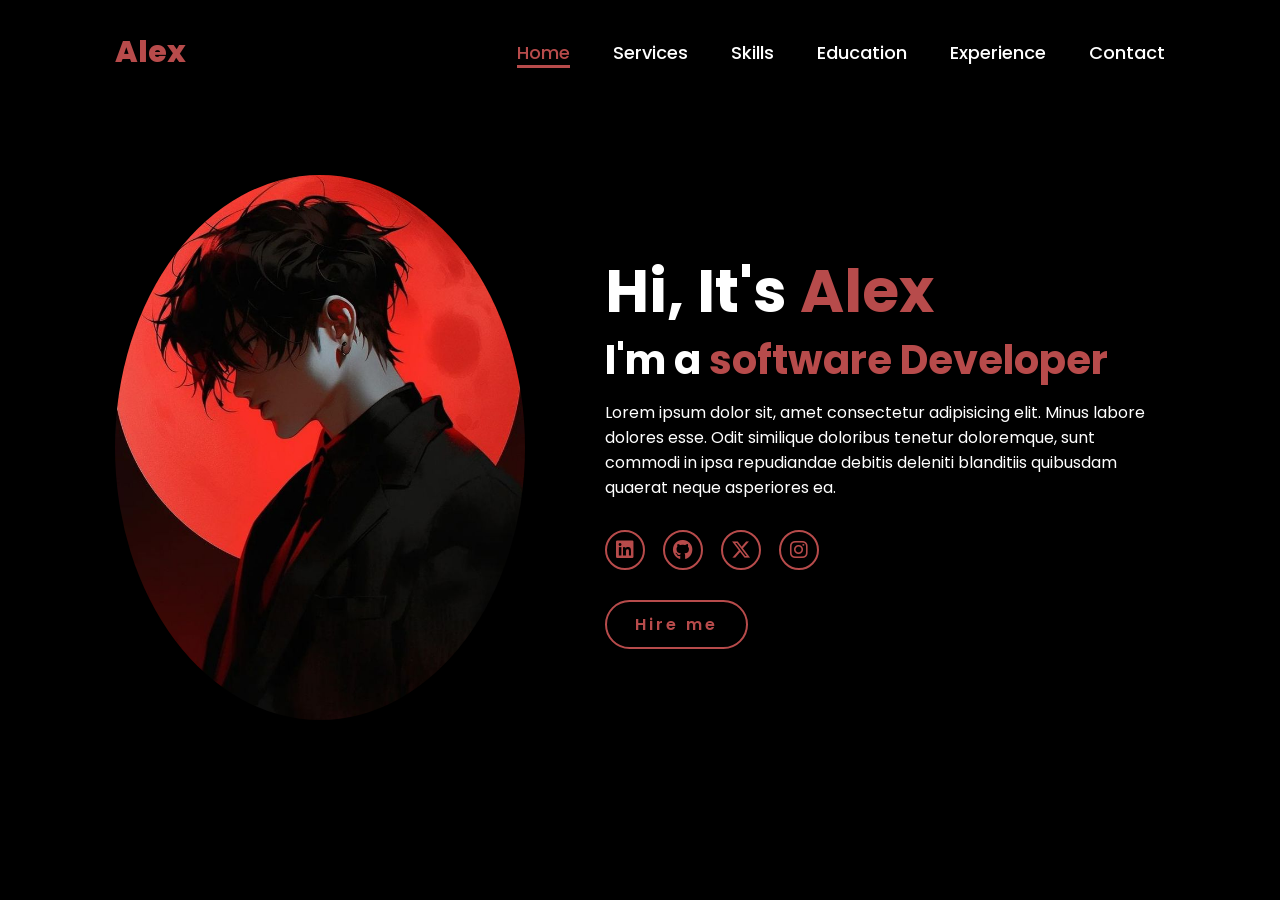
<file: index.html>
<!DOCTYPE html>
<html lang="en">
    
<head>
    <meta charset="UTF-8">
    <meta name="viewport" content="width=device-width, initial-scale=1.0">
    <link rel="stylesheet" href="https://cdnjs.cloudflare.com/ajax/libs/font-awesome/6.5.2/css/all.min.css">
    <link rel="stylesheet" href="style.css">
    <title>Portfolio Website</title>
</head>
<body>
    <header>
        <a href="#" class="logo">Alex</a>

        <nav>
            <a href="#" class="active"> Home</a>
            <a href="#" >Services</a>
            <a href="#" >Skills</a>
            <a href="#" >Education</a>
            <a href="#" >Experience</a>
            <a href="#" >Contact</a>
        </nav>
    </header>
    <section class="home">
        <div class="home-img">
            <img src="main.jpg" alt="">
        </div>
        <div class="home-content">
            <h1>Hi, It's <span>Alex</span></h1>
            <h3 class="typing-text">I'm a <span></span></h3>
            <p>Lorem ipsum dolor sit, amet consectetur adipisicing elit. Minus labore dolores esse. Odit similique doloribus tenetur doloremque, sunt commodi in ipsa repudiandae debitis deleniti blanditiis quibusdam quaerat neque asperiores ea.</p>
            <div class="social-icons">
                <a href="#"><i class="fa-brands fa-linkedin"></i></a>
                <a href="#"><i class="fa-brands fa-github"></i></a>
                <a href="#"><i class="fa-brands fa-x-twitter"></i></a>
                <a href="#"><i class="fa-brands fa-instagram"></i></a>
            </div>
            <a href="#" class="btn">Hire me</a>
        </div>
    </section>
</body>
</html>
</file>
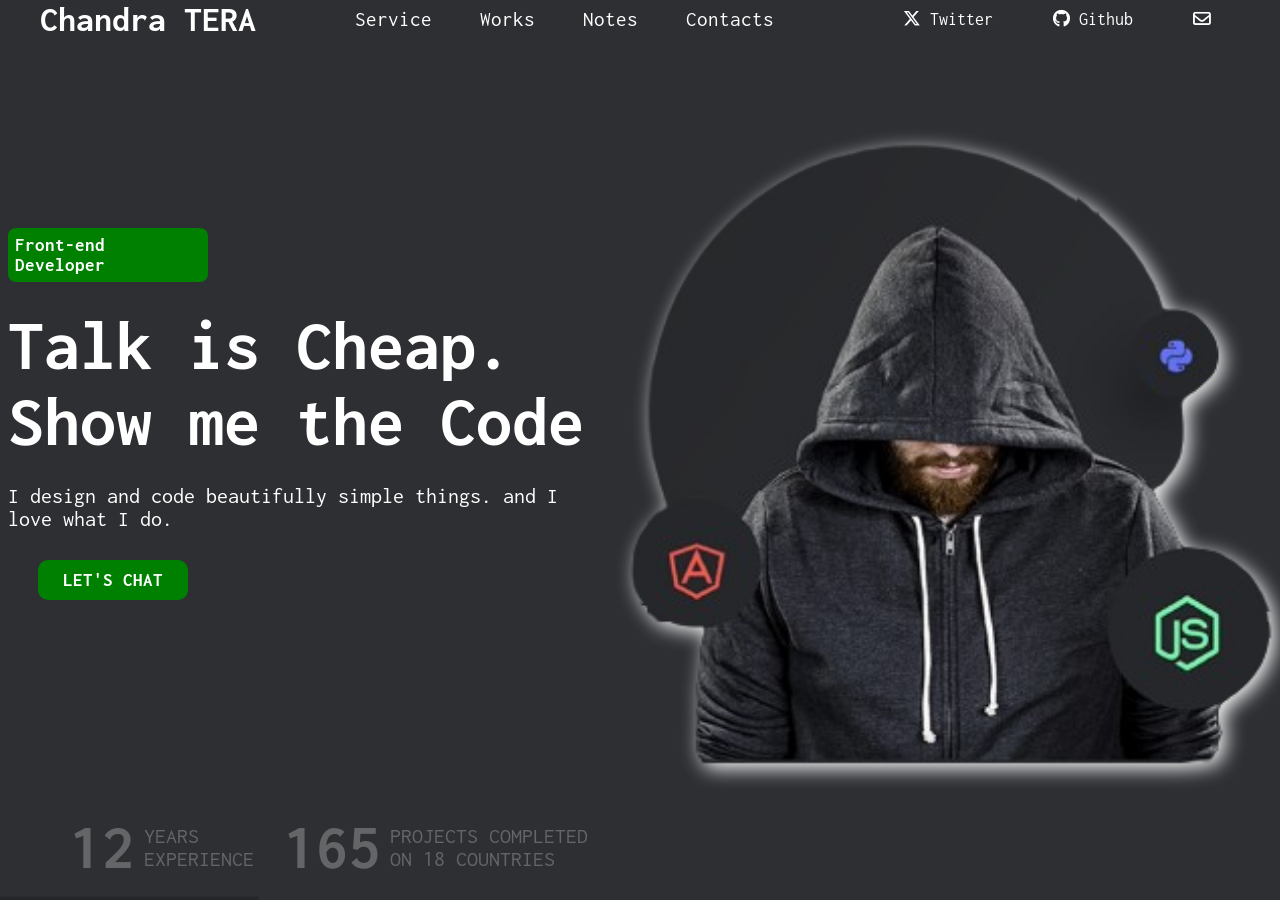
<file: Portfolio-1/index.html>
<!DOCTYPE html>
<html lang="en">
<head>
    <meta charset="UTF-8">
    <meta name="viewport" content="width=device-width, initial-scale=1.0">
    <link rel="stylesheet" href="style.css">
    <link rel="stylesheet" href="https://unpkg.com/aos@next/dist/aos.css" />
    <link rel="stylesheet" href="https://cdnjs.cloudflare.com/ajax/libs/font-awesome/6.5.1/css/all.min.css">
    <title>Portfolio Website</title>
</head>
<body>
    <nav>
        <div class="container">
            <div class="logo"><h1><strong>Chandra</strong> TERA</h1></div>
            <div class="links">
                <a href="">Service</a>
                <a href="">Works</a>
                <a href="">Notes</a>
                <a href="">Contacts</a>
            </div>
            <div class="social-links">
                <div class="twitter">
                    <i class="fa-brands fa-x-twitter"></i>
                    <label for="">Twitter</label>
                </div>
                <div class="github">
                    <i class="fa-brands fa-github"></i>
                    <label for="">Github</label>
                </div>
                <div class="mail"><i class="fa-regular fa-envelope"></i></div>
            </div>
        </div>
    </nav>
    <section>
        <div class="content">
            <div class="heading">
                <h3 data-aos="fade-right" data-aos-duration="1100" data-aos-delay="200">Front-end Developer</h3>
                <h1 data-aos="fade-right" data-aos-duration="1100" data-aos-delay="400">Talk is Cheap. <span>Show me the Code</span></h1>
                <p data-aos="fade-right" data-aos-duration="1100" data-aos-delay="600">I design and code beautifully simple things. and I love what I do.</p>
                <button data-aos="fade-right" data-aos-duration="1100" data-aos-delay="800">LET'S CHAT</button>
            </div>
            <div class="image" data-aos="fade-left" data-aos-duration="1500"><img src="profile.png" alt=""></div>
        </div>
    </section>
    <div class="quality">
        <div class="experience">
            <h1>12</h1>
            <label for="">YEARS EXPERIENCE</label>
        </div>
        <div class="experience gap">
            <h1>165</h1>
            <label for="">PROJECTS COMPLETED ON 18 COUNTRIES</label>
        </div>
    </div>
    <script src="https://unpkg.com/aos@next/dist/aos.js"></script>
    <script>
      AOS.init();
    </script>
</body>
</html>
</file>
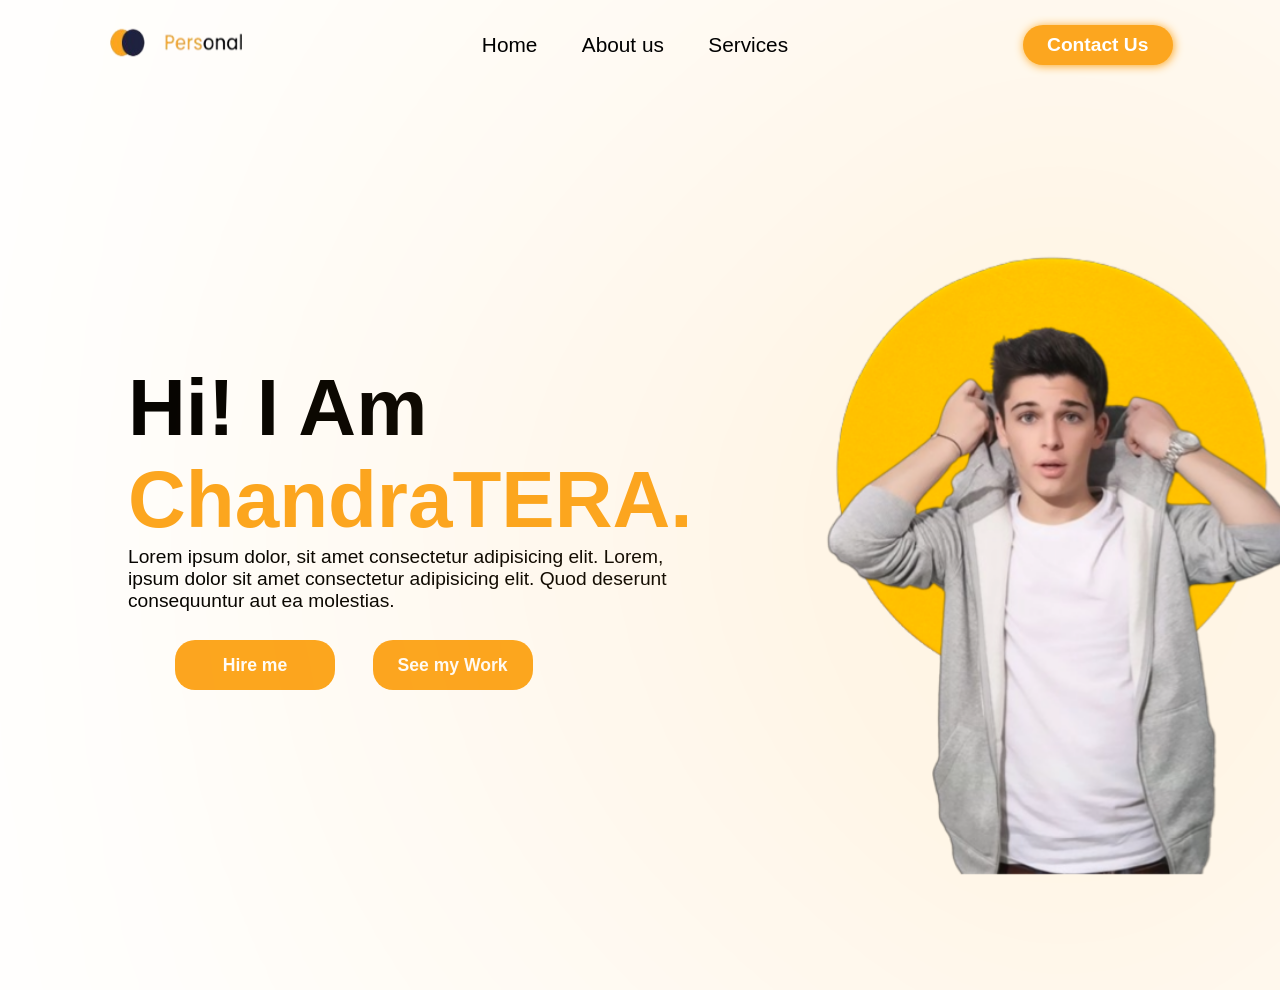
<file: portfolio-2/index.html>
<!DOCTYPE html>
<html lang="en">
<head>
    <meta charset="UTF-8">
    <meta name="viewport" content="width=device-width, initial-scale=1.0">
    <title>Portfolio Website</title>
    <link rel="stylesheet" href="https://unpkg.com/aos@next/dist/aos.css" />
    <link rel="stylesheet" href="style.css">
</head>
<body>
    <nav>
        <div class="nav-container">
            <div class="logo">
                <img src="logo.png" alt="">
            </div>
            <div class="links">
                <a href="">Home</a>
                <a href="">About us</a>
                <a href="">Services</a>
            </div>
            <button>Contact Us</button>
            <svg xmlns="http://www.w3.org/2000/svg" class="hamburg" height="32" width="34" viewBox="0 0 448 512"><!--!Font Awesome Free 6.5.1 by @fontawesome - https://fontawesome.com License - https://fontawesome.com/license/free Copyright 2024 Fonticons, Inc.--><path d="M0 96C0 78.3 14.3 64 32 64H416c17.7 0 32 14.3 32 32s-14.3 32-32 32H32C14.3 128 0 113.7 0 96zM0 256c0-17.7 14.3-32 32-32H416c17.7 0 32 14.3 32 32s-14.3 32-32 32H32c-17.7 0-32-14.3-32-32zM448 416c0 17.7-14.3 32-32 32H32c-17.7 0-32-14.3-32-32s14.3-32 32-32H416c17.7 0 32 14.3 32 32z"/></svg>
        </div>
        <div class="dropmenu">
            <a href="">Home</a>
            <a href="">About us</a>
            <a href="">Services</a>    
            <button>Contact Us</button>
            <svg xmlns="http://www.w3.org/2000/svg" class="cancel" height="36" width="32" viewBox="0 0 384 512"><!--!Font Awesome Free 6.5.1 by @fontawesome - https://fontawesome.com License - https://fontawesome.com/license/free Copyright 2024 Fonticons, Inc.--><path d="M342.6 150.6c12.5-12.5 12.5-32.8 0-45.3s-32.8-12.5-45.3 0L192 210.7 86.6 105.4c-12.5-12.5-32.8-12.5-45.3 0s-12.5 32.8 0 45.3L146.7 256 41.4 361.4c-12.5 12.5-12.5 32.8 0 45.3s32.8 12.5 45.3 0L192 301.3 297.4 406.6c12.5 12.5 32.8 12.5 45.3 0s12.5-32.8 0-45.3L237.3 256 342.6 150.6z"/></svg>
        </div>
    </nav>
    <section>
        <div class="content">
            <div class="main-content">
                <h1 data-aos="fade-right" data-aos-duration="1500">Hi! I Am</h1>
                <span data-aos="fade-left" data-aos-duration="1500" data-aos-delay="200">ChandraTERA.</span>
                <p data-aos="flip-up" data-aos-duration="1500" data-aos-delay="400">Lorem ipsum dolor, sit amet consectetur adipisicing elit. Lorem, ipsum dolor sit amet consectetur adipisicing elit. Quod deserunt consequuntur aut ea molestias.</p>
                <div class="buttons">
                    <button data-aos="zoom-in" data-aos-duration="1500" data-aos-delay="600">Hire me</button>
                    <button data-aos="zoom-in" data-aos-duration="1500" data-aos-delay="600">See my Work</button>
                </div>
            </div>
            <div class="image">
                <img src="main.png" data-aos="zoom-out" data-aos-duration="2000">
            </div>
        </div>
    </section>
    <script src="https://unpkg.com/aos@next/dist/aos.js"></script>
    <script>
      AOS.init({offset:1});
    </script>
    <script>
        const hamburg = document.querySelector('.hamburg')
        const cancel = document.querySelector('.cancel')
        const navbar = document.querySelector('.dropmenu');
        
        hamburg.addEventListener('click', ()=>{
            navbar.style.transform = "translateY(0px)"
            hamburg.style.display = 'none'
        })
        cancel.addEventListener('click', ()=>{
            navbar.style.transform = "translateY(-300px)"
            hamburg.style.display = 'block'
        })
    </script>
</body>
</html>
</file>
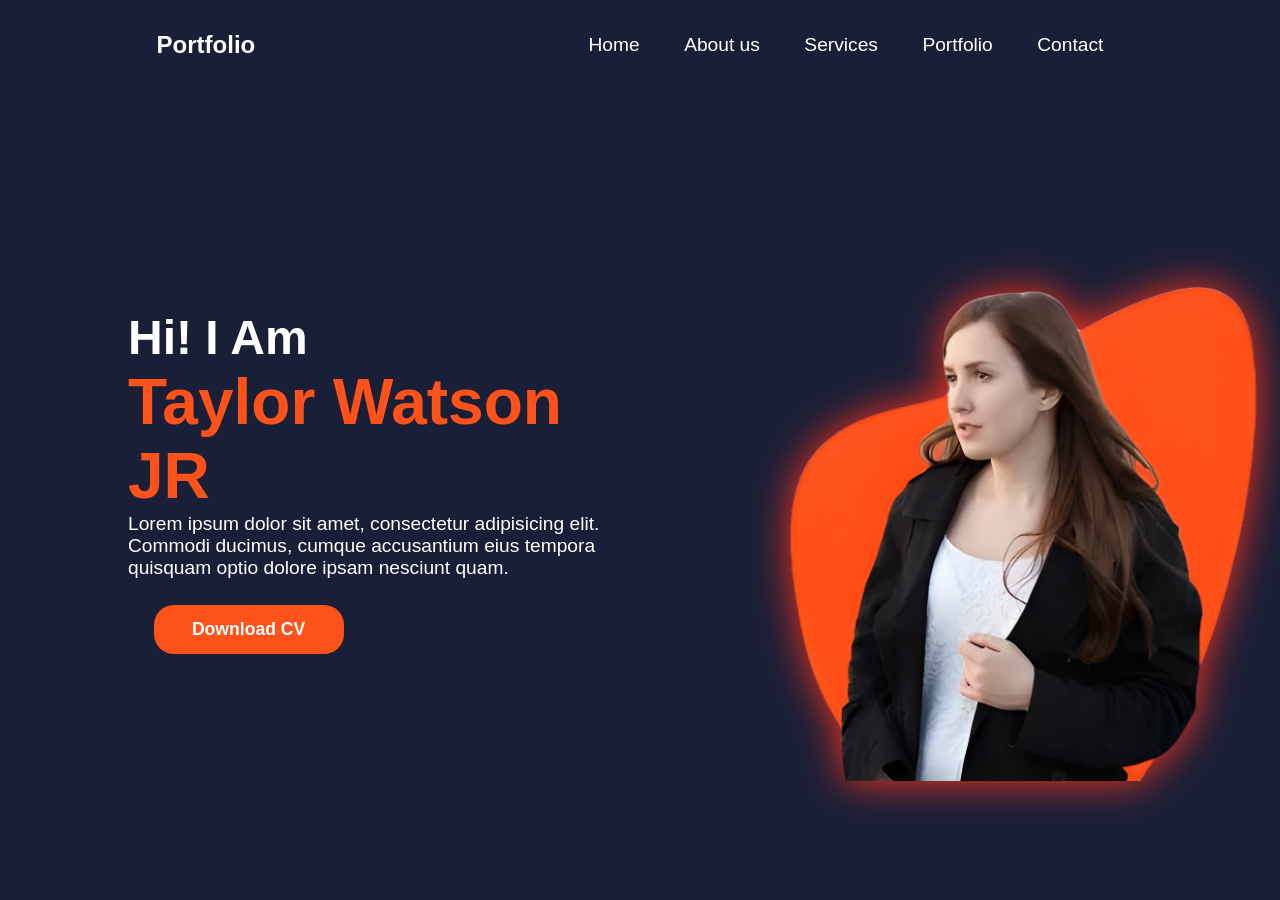
<file: portfolio-3/index.html>
<!DOCTYPE html>
<html lang="en">
<head>
    <meta charset="UTF-8">
    <meta name="viewport" content="width=device-width, initial-scale=1.0">
    <title>Portfolio Website</title>
    <link rel="stylesheet" href="style.css">
    <link rel="stylesheet" href="https://unpkg.com/aos@next/dist/aos.css" />
</head>
<body>
    <nav>
        <div class="nav-container">
            <div class="logo"><h1>Portfolio</h1></div>
            <div class="links">
                <a href="">Home</a>
                <a href="">About us</a>
                <a href="">Services</a>
                <a href="">Portfolio</a>
                <a href="">Contact</a>
            </div>
        </div>
        <svg xmlns="http://www.w3.org/2000/svg" class="hamburg" height="32" width="34" viewBox="0 0 448 512"><!--!Font Awesome Free 6.5.2 by @fontawesome - https://fontawesome.com License - https://fontawesome.com/license/free Copyright 2024 Fonticons, Inc.--><path d="M0 96C0 78.3 14.3 64 32 64H416c17.7 0 32 14.3 32 32s-14.3 32-32 32H32C14.3 128 0 113.7 0 96zM0 256c0-17.7 14.3-32 32-32H416c17.7 0 32 14.3 32 32s-14.3 32-32 32H32c-17.7 0-32-14.3-32-32zM448 416c0 17.7-14.3 32-32 32H32c-17.7 0-32-14.3-32-32s14.3-32 32-32H416c17.7 0 32 14.3 32 32z"/></svg>
        <div class="dropdown">
            <a href="">Home</a>
            <a href="">About us</a>
            <a href="">Services</a>
            <a href="">Portfolio</a>
            <a href="">Contact</a>
            <svg xmlns="http://www.w3.org/2000/svg" class="cancel" height="34" width="32" viewBox="0 0 384 512"><!--!Font Awesome Free 6.5.2 by @fontawesome - https://fontawesome.com License - https://fontawesome.com/license/free Copyright 2024 Fonticons, Inc.--><path d="M342.6 150.6c12.5-12.5 12.5-32.8 0-45.3s-32.8-12.5-45.3 0L192 210.7 86.6 105.4c-12.5-12.5-32.8-12.5-45.3 0s-12.5 32.8 0 45.3L146.7 256 41.4 361.4c-12.5 12.5-12.5 32.8 0 45.3s32.8 12.5 45.3 0L192 301.3 297.4 406.6c12.5 12.5 32.8 12.5 45.3 0s12.5-32.8 0-45.3L237.3 256 342.6 150.6z"/></svg>
        </div>
    </nav>
    <section>
        <div class="content">
            <div class="main-content">
                <h1 data-aos="fade-right" data-aos-duration="1500" >Hi! I Am</h1>
                <span data-aos="fade-left" data-aos-duration="1500" data-aos-delay="200" >Taylor Watson JR</span>
                <p data-aos="flip-up" data-aos-duration="1500"  data-aos-delay="400">Lorem ipsum dolor sit amet, consectetur adipisicing elit. Commodi ducimus, cumque accusantium eius tempora quisquam optio dolore ipsam nesciunt quam.</p>
                <div class="buttons">
                    <button data-aos="zoom-in" data-aos-duration="1500" data-aos-delay="600">Download CV</button>
                </div>
            </div>
            <div class="images">
                <img src="main.png" data-aos="zoom-out" data-aos-duration="2000" >
            </div>
        </div>
    </section>
    <script src="https://unpkg.com/aos@next/dist/aos.js"></script>
    <script>
      AOS.init({offset:1,});
    </script>
    <script>
        const hamburg = document.querySelector('.hamburg')
        const cancel = document.querySelector('.cancel')
        const navbar = document.querySelector('.dropdown')

        hamburg.addEventListener("click", ()=>{
            navbar.style.transform = "translateY(0px)"
            hamburg.style.display = "none"
        })

        cancel.addEventListener("click", ()=>{
            navbar.style.transform = "translateY(-300px)"
            hamburg.style.display = "block"
        })
    </script>
</body>

</html>
</file>
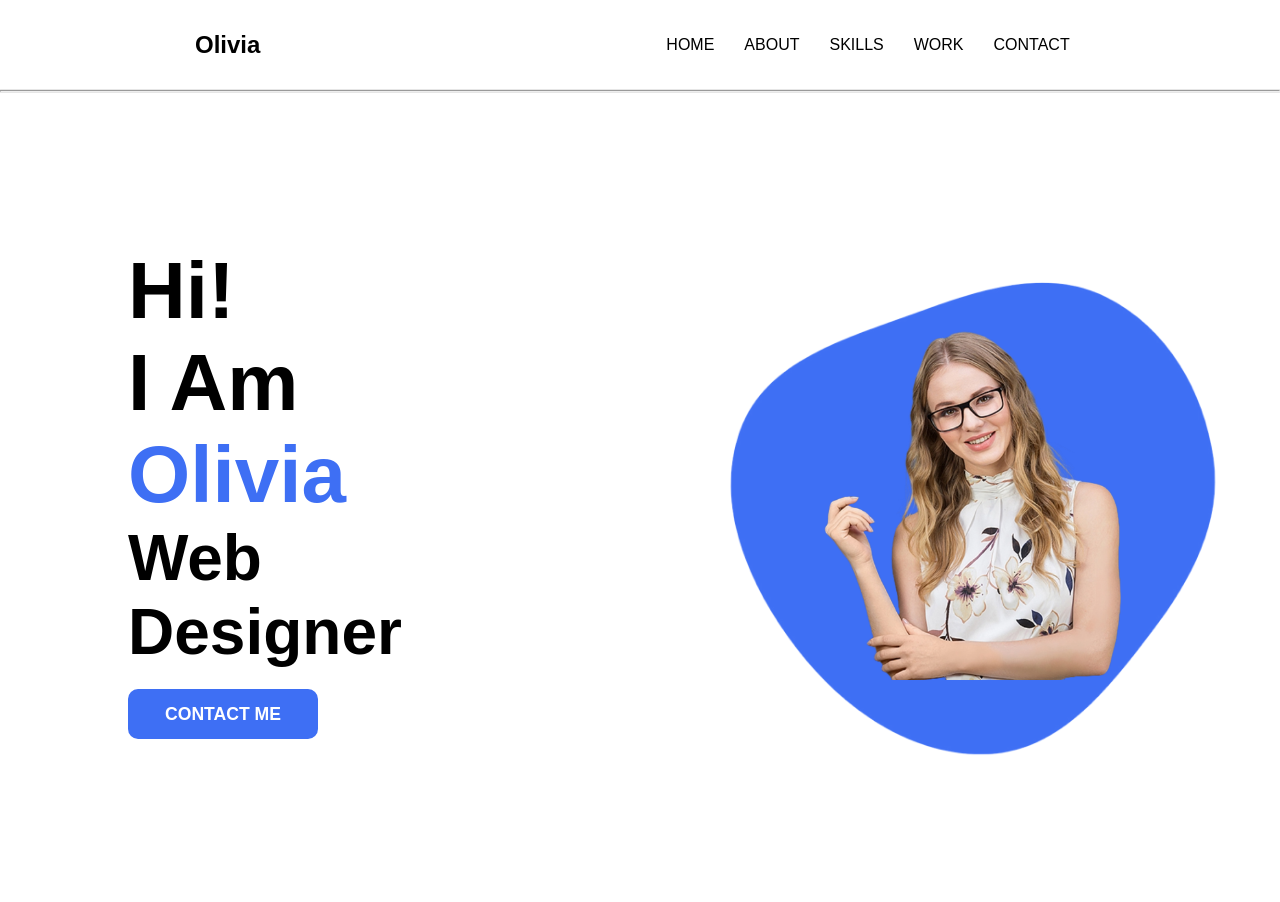
<file: portfolio-5/index.html>
<!DOCTYPE html>
<html lang="en">
<head>
    <meta charset="UTF-8">
    <meta name="viewport" content="width=device-width, initial-scale=1.0">
    <link rel="stylesheet" href="style.css">
    <link rel="stylesheet" href="https://unpkg.com/aos@next/dist/aos.css" />
    <title>Portfolio Website</title>
</head>
<body>
    <nav>
        <div class="nav-container">
            <div class="logo" data-aos="zoom-in" data-aos-duration="1500" ><h1>Olivia</h1></div>
            <div class="links">
                <div class="link" data-aos="fade-up" data-aos-duration="1500" data-aos-delay="100"><a href="">HOME</a></div>
                <div class="link" data-aos="fade-up" data-aos-duration="1500" data-aos-delay="200"><a href="">ABOUT</a></div>
                <div class="link" data-aos="fade-up" data-aos-duration="1500" data-aos-delay="300"><a href="">SKILLS</a></div>
                <div class="link" data-aos="fade-up" data-aos-duration="1500" data-aos-delay="400"><a href="">WORK</a></div>
                <div class="link" data-aos="fade-up" data-aos-duration="1500" data-aos-delay="500"><a href="">CONTACT</a></div>
            </div>
        </div>
        <svg class="hamburg" xmlns="http://www.w3.org/2000/svg" width="34" height="32"  viewBox="0 0 448 512"><!--!Font Awesome Free 6.5.2 by @fontawesome - https://fontawesome.com License - https://fontawesome.com/license/free Copyright 2024 Fonticons, Inc.--><path d="M0 96C0 78.3 14.3 64 32 64H416c17.7 0 32 14.3 32 32s-14.3 32-32 32H32C14.3 128 0 113.7 0 96zM0 256c0-17.7 14.3-32 32-32H416c17.7 0 32 14.3 32 32s-14.3 32-32 32H32c-17.7 0-32-14.3-32-32zM448 416c0 17.7-14.3 32-32 32H32c-17.7 0-32-14.3-32-32s14.3-32 32-32H416c17.7 0 32 14.3 32 32z"/></svg>
        <div class="dropdown">
            <a href="">Home</a>
            <a href="">About</a>
            <a href="">Skills</a>
            <a href="">Work</a>
            <a href="">Contact</a>
            <svg class="cancel" xmlns="http://www.w3.org/2000/svg" width="34" height="32" viewBox="0 0 384 512"><!--!Font Awesome Free 6.5.2 by @fontawesome - https://fontawesome.com License - https://fontawesome.com/license/free Copyright 2024 Fonticons, Inc.--><path d="M342.6 150.6c12.5-12.5 12.5-32.8 0-45.3s-32.8-12.5-45.3 0L192 210.7 86.6 105.4c-12.5-12.5-32.8-12.5-45.3 0s-12.5 32.8 0 45.3L146.7 256 41.4 361.4c-12.5 12.5-12.5 32.8 0 45.3s32.8 12.5 45.3 0L192 301.3 297.4 406.6c12.5 12.5 32.8 12.5 45.3 0s12.5-32.8 0-45.3L237.3 256 342.6 150.6z"/></svg>
        </div>
    </nav>
    <hr>
    <section>
        <div class="content">
            <div class="main-content">
                <h1 data-aos="fade-right" data-aos-duration="1500" data-aos-delay="700">Hi!</h1>
                <h1 data-aos="fade-left" data-aos-duration="1500" data-aos-delay="900">I Am <span>Olivia</span></h1>
                <h2 data-aos="fade-right" data-aos-duration="1500" data-aos-delay="1100">Web Designer</h2>
                <div class="button" data-aos="zoom-in" data-aos-duration="1500" data-aos-delay="1300">
                    <button>CONTACT ME</button>
                </div>
            </div>
            <div class="images">
                <img src="main_bg.png" alt="" data-aos="zoom-in" data-aos-duration="3000">
                <img src="main.png" alt="" data-aos="zoom-out" data-aos-duration="3000" data-aos-delay="500">
            </div>
        </div>
    </section>
    <script src="https://unpkg.com/aos@next/dist/aos.js"></script>
    <script>
      AOS.init({offset : 0});
    </script>
    <script>
        const hamburg = document.querySelector(".hamburg")
        const cancel = document.querySelector(".cancel")
        const navbar = document.querySelector(".dropdown")

        hamburg.addEventListener("click", () => {
            navbar.style.transform = "translateY(0px)"
        })

        cancel.addEventListener("click", () => {
            navbar.style.transform = "translateY(-300px)"
        })
    </script>
</body>
</html>
</file>
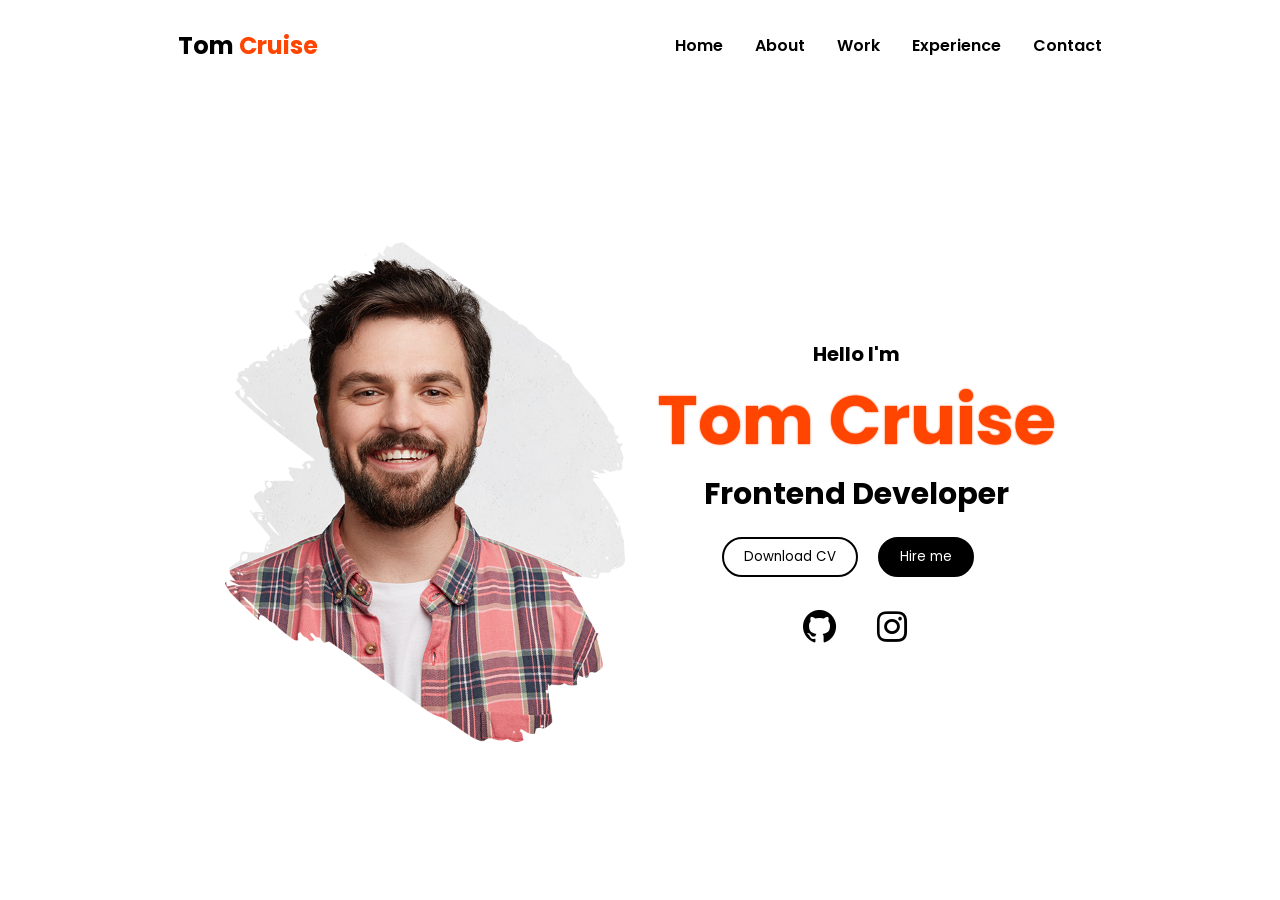
<file: portfolio-6/index.html>
<!DOCTYPE html>
<html lang="en">
<head>
    <meta charset="UTF-8">
    <meta name="viewport" content="width=device-width, initial-scale=1.0">
    <title>Portfolio Website</title>
    <link rel="stylesheet" href="style.css">
    <link rel="stylesheet" href="https://unpkg.com/aos@next/dist/aos.css" />
    <!-- Boxicons CSS -->
    <link href='https://unpkg.com/boxicons@2.1.4/css/boxicons.min.css' rel='stylesheet'>
</head>
<body>
    <nav>
        <div class="logo">
            <h2 data-aos="zoom-in" data-aos-duration="1200">Tom <span>Cruise</span></h2>
        </div>
        <div class="link">
            <ul>
                <li data-aos="fade-up" data-aos-duration="1200" data-aos-delay="200"><a href="">Home</a></li>
                <li data-aos="fade-up" data-aos-duration="1200" data-aos-delay="400"><a href="">About</a></li>
                <li data-aos="fade-up" data-aos-duration="1200" data-aos-delay="600"><a href="">Work</a></li>
                <li data-aos="fade-up" data-aos-duration="1200" data-aos-delay="800"><a href="">Experience</a></li>
                <li data-aos="fade-up" data-aos-duration="1200" data-aos-delay="1000"><a href="">Contact</a></li>
            </ul>
        </div>
    </nav>
    <div class="main">
        <div class="img-term" data-aos="zoom-out-right" data-aos-duration="2500"><img class="men" src="img/main.png" alt="main-img"></div>
        <div class="main-detail">
            <p data-aos="fade-left" data-aos-duration="1200" data-aos-delay="1200">Hello I'm</p>
            <h1 data-aos="fade-right" data-aos-duration="1200" data-aos-delay="1400">Tom Cruise</h1>
            <h4 data-aos="fade-in" data-aos-duration="1200" data-aos-delay="1600">Frontend Developer</h4>

            <div class="btn">
                <button class="btn-1" data-aos="zoom-in-right" data-aos-duration="1200" data-aos-delay="1800">Download CV</button>
                <button class="btn-2" data-aos="zoom-in-left" data-aos-duration="1200" data-aos-delay="1800">Hire me</button>
            </div>

            <div class="social">
                <i class="bx bxl-github" data-aos="zoom-in" data-aos-duration="1200" data-aos-delay="2000"></i>
                <i class="bx bxl-instagram" data-aos="zoom-in" data-aos-duration="1200" data-aos-delay="2100"></i>
            </div>
        </div>
    </div>
    <script src="https://unpkg.com/aos@next/dist/aos.js"></script>
    <script>
      AOS.init({offset:0});
    </script>
</body>
</html>
</file>
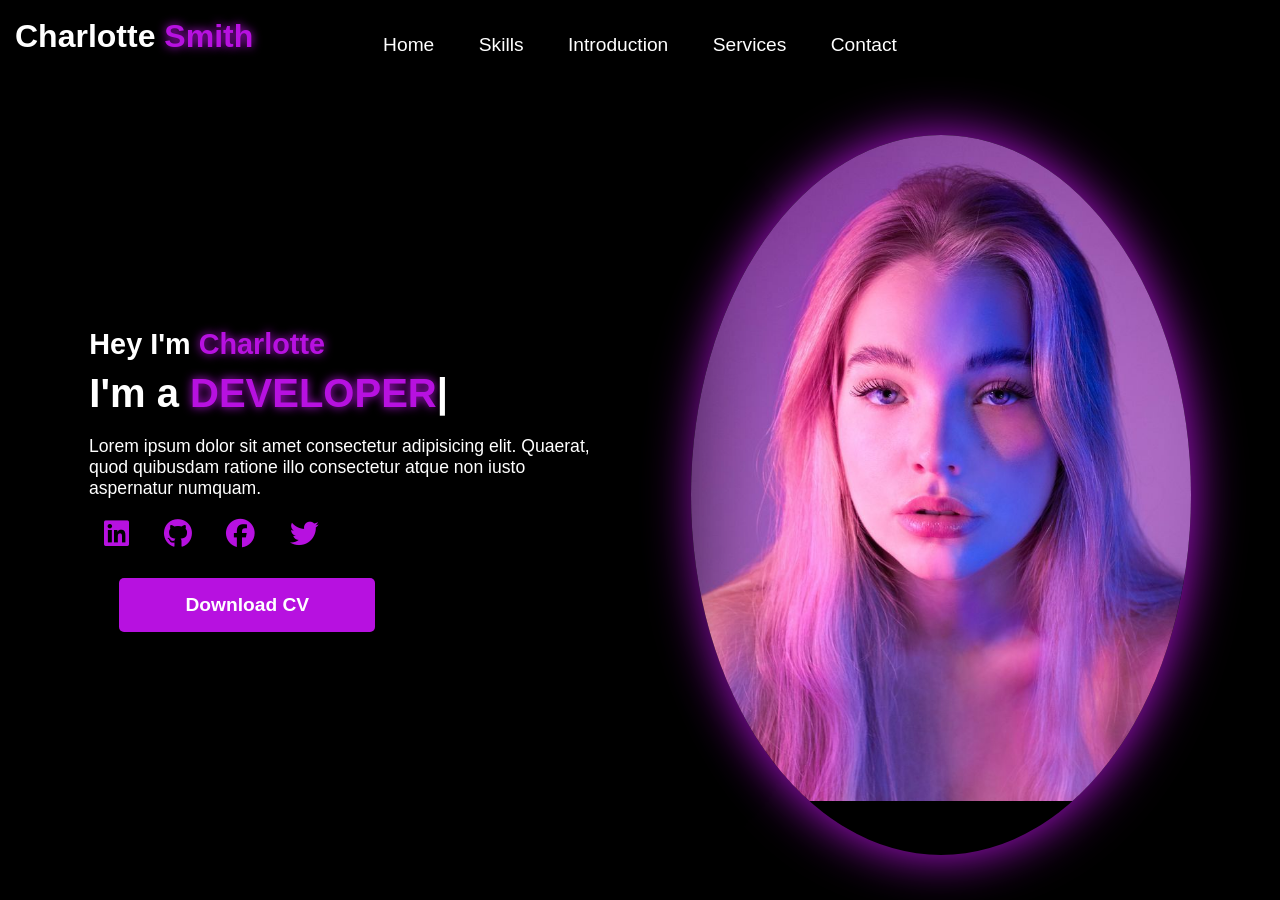
<file: portfolio-7/index.html>
<!DOCTYPE html>
<html lang="en">
<head>
    <meta charset="UTF-8">
    <meta name="viewport" content="width=device-width, initial-scale=1.0">
    <link rel="stylesheet" href="https://cdnjs.cloudflare.com/ajax/libs/font-awesome/6.5.1/css/all.min.css">
    <link rel="stylesheet" href="https://unpkg.com/aos@next/dist/aos.css" />
    <link rel="stylesheet" href="style.css">
    <title>Portfolio Website</title>
</head>
<body>
    <nav>
        <div class="logo" data-aos="zoom-in" data-aos-duration="1500">
            Charlotte <span>Smith</span>
        </div>
        <div class="nav-container">
            <div class="links">
                <a href="" data-aos="fade-up" data-aos-duration="1500" data-aos-delay="100">Home</a>
                <a href="" data-aos="fade-up" data-aos-duration="1500" data-aos-delay="200">Skills</a>
                <a href="" data-aos="fade-up" data-aos-duration="1500" data-aos-delay="300">Introduction</a>
                <a href="" data-aos="fade-up" data-aos-duration="1500" data-aos-delay="400">Services</a>
                <a href="" data-aos="fade-up" data-aos-duration="1500" data-aos-delay="500">Contact</a>
            </div>
        </div>
        <i class="fa-solid fa-bars hamburg" onclick="hamburg()"></i>
        <div class="dropdown">
            <div class="links">
                <a href="">Home</a>
                <a href="">Skills</a>
                <a href="">Introduction</a>
                <a href="">Services</a>
                <a href="">Contact</a>
                <i class="fa-solid fa-xmark cancel" onclick="cancel()"></i>
            </div>    
        </div>
    </nav>
    <section>
        <div class="main-container">
            <div class="content">
                <h1 data-aos="fade-right" data-aos-duration="1500" data-aos-delay="600">Hey I'm <span>Charlotte</span></h1>
                <div data-aos="fade-left" data-aos-duration="1500" data-aos-delay="800" class="typewriter">I'm a <span class="typewriter-text"></span><label for="">|</label></div>
                <p data-aos="flip-down" data-aos-duration="1500" data-aos-delay="1000">Lorem ipsum dolor sit amet consectetur adipisicing elit. Quaerat, quod quibusdam ratione illo consectetur atque non iusto aspernatur numquam.</p>
                <div class="social-links">
                    <i class="fa-brands fa-linkedin" data-aos="fade-up" data-aos-duration="1500" data-aos-delay="1200"></i>
                    <i class="fa-brands fa-github" data-aos="fade-up" data-aos-duration="1500" data-aos-delay="1300"></i>
                    <i class="fa-brands fa-facebook" data-aos="fade-up" data-aos-duration="1500" data-aos-delay="1400"></i>
                    <i class="fa-brands fa-twitter" data-aos="fade-up" data-aos-duration="1500" data-aos-delay="1500"></i>
                </div>
                <button data-aos="zoom-in" data-aos-duration="1500" data-aos-delay="1700">Download CV</button>
            </div>
            <div class="image" data-aos="zoom-in" data-aos-duration="2000">
                <img src="main.jpg" alt="">
            </div>
        </div>
    </section>
    <script src="script.js"></script>
    <script src="https://unpkg.com/aos@next/dist/aos.js"></script>
    <script>
      AOS.init({offset:0});
    </script>
</body>
</html>
</file>
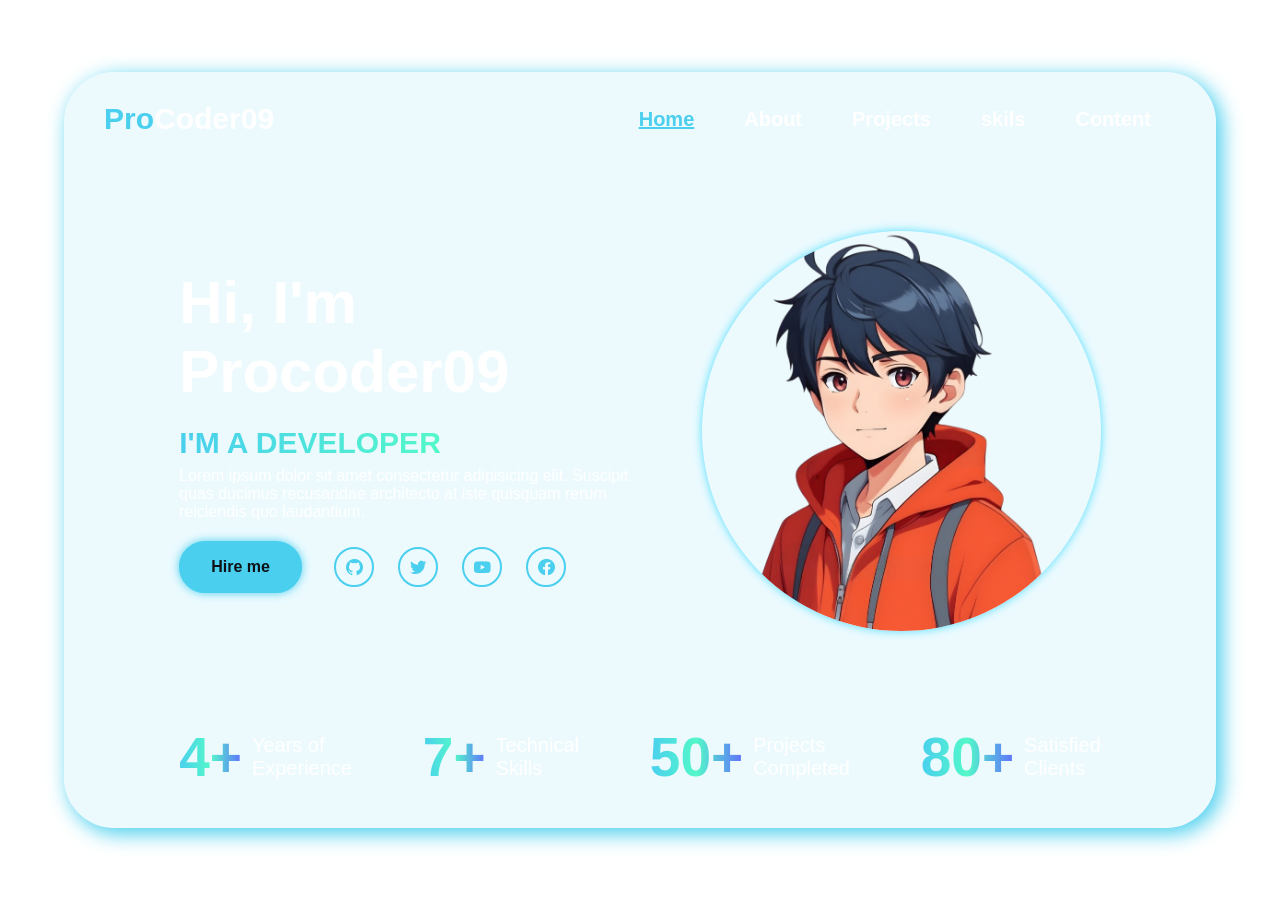
<file: transparent-portfolio/index.html>
<!DOCTYPE html>
<html lang="en">
<head>
  <meta charset="UTF-8">
  <meta name="viewport" content="width=device-width, initial-scale=1.0">
  <title>Document</title>
  <link rel="stylesheet" href="https://unpkg.com/aos@next/dist/aos.css" />
  <link rel="stylesheet" href="style.css">
  <link href='https://unpkg.com/boxicons@2.1.4/css/boxicons.min.css' rel='stylesheet'>
</head>
<body>
  <video autoplay loop muted plays-inline class="back-vid">
    <source src="images/galaxy.mp4" type="video/mp4">
  </video>
  <section class="main-section">
    <nav>
      <h1 data-aos="zoom-in" data-aos-duration="1000"><span style="color: #4acfee;">Pro</span>Coder09</h1>
      <ul>
        <li data-aos="fade-up" data-aos-duration="1000" data-aos-delay="100"><a class="active" href="#">Home </a></li>
        <li data-aos="fade-up" data-aos-duration="1000" data-aos-delay="200"><a href="#">About</a></li>
        <li data-aos="fade-up" data-aos-duration="1000" data-aos-delay="300"><a href="#">Projects</a></li>
        <li data-aos="fade-up" data-aos-duration="1000" data-aos-delay="400"><a href="#">skils</a></li>
        <li data-aos="fade-up" data-aos-duration="1000" data-aos-delay="500"><a href="#">Content</a></li>
      </ul>
    </nav>

    <div class="hero">
      <div class="hero-info">
        <h1 data-aos="fade-right" data-aos-duration="1000" data-aos-delay="700">Hi, I'm Procoder09</h1>
        <h2 data-aos="fade-left" data-aos-duration="1000" data-aos-delay="900">I'm a  Developer</h2>
        <p data-aos="flip-down" data-aos-duration="1000" data-aos-delay="1000">Lorem ipsum dolor sit amet consectetur adipisicing elit. Suscipit quas ducimus recusandae architecto at iste quisquam rerum reiciendis quo laudantium.</p>
        <div class="Buttons">
          <button class="btn" data-aos="zoom-in-right" data-aos-duration="1000" data-aos-delay="1100">Hire me</button> 
          <ul class="ul-icons">
            <li><a href="" data-aos="fade-up" data-aos-duration="1000" data-aos-delay="1200"><i class='bx bxl-github'></i></a></li>
            <li><a href="" data-aos="fade-up" data-aos-duration="1000" data-aos-delay="1300"><i class='bx bxl-twitter'></i></a></li>
            <li><a href="" data-aos="fade-up" data-aos-duration="1000" data-aos-delay="1400" ><i class='bx bxl-youtube'></i></a></li>
            <li><a href="" data-aos="fade-up" data-aos-duration="1000" data-aos-delay="1500"><i class='bx bxl-facebook-circle'></i></a></li>
          </ul>
        </div>
      </div>

      <div class="hero-img" data-aos="zoom-in-left" data-aos-duration="2500">
        <img src="images/man1.png" alt="person-img" >
      </div>
    </div>

    <div class="info-sec">
      <div class="info-card" data-aos="fade-in" data-aos-duration="1000" data-aos-delay="1600">
        <h1>4+</h1>
        <p>Years of <br> Experience</p>
      </div>
      <div class="info-card" data-aos="fade-in" data-aos-duration="1000" data-aos-delay="1700">
        <h1>7+</h1>
        <p>Technical <br> Skills</p>
      </div>
      <div class="info-card" data-aos="fade-in" data-aos-duration="1000" data-aos-delay="1800">
        <h1>50+</h1>
        <p>Projects <br> Completed</p>
      </div>
      <div class="info-card" data-aos="fade-in" data-aos-duration="1000" data-aos-delay="1900">
        <h1>80+</h1>
        <p>Satisfied <br> Clients</p>
      </div>
    </div>
  </section>
  <script src="https://unpkg.com/aos@next/dist/aos.js"></script>
  <script>
    AOS.init();
  </script>
</body>
</html>
</file>
<file: style.css>
@import url('https://fonts.googleapis.com/css2?family=Poppins:wght@100;200;300;400;500;600&display=swap');

*{
    margin: 0;
    padding: 0;
    box-sizing: border-box;
    text-decoration: none;
    border: none;
    outline: none;
    font-family: 'Poppins', sans-serif;
}

html{
    font-size: 62.5%;
}

body{
    width: 100%;
    height: 100vh;
    overflow-x: hidden;
    background-color: black;
    color: white;
}

header{
    margin-top: 20px;
    position: fixed;
    top: 0;
    left: 0;
    width: 100%;
    padding: 1rem 9%;
    background-color: transparent;
    filter: drop-shadow(10px);
    display: flex;
    justify-content: space-between;
    align-items: center;
    z-index: 100;
}

.logo{
    font-size: 3rem;
    color: #b74b4b;
    font-weight: 800;
    cursor: pointer;
    transition: 0.5s ease;
}

.logo:hover{
    transform: scale(1.1);
}

nav a{
    font-size: 1.8rem;
    color: white;
    margin-left: 4rem;
    font-weight: 500;
    transition: 0.3s ease;
    border-bottom: 3px solid transparent;
}

nav a:hover,
nav a.active{
    color: #b74b4b;
    border-bottom: 3px solid #b74b4b;
}

@media(max-width:995px){
    nav{
        position: absolute;
        display: none;
        top: 0;
        right: 0;
        width: 40%;
        border-left: 3px solid #b74b4b;
        border-bottom: 3px solid #b74b4b;
        border-bottom-left-radius: 2rem;
        padding: 1rem solid;
        background-color: #161616;
        border-top: 0.1rem solid rgba(0,0,0,0.1);
    }

    nav.active{
        display: block;
    }

    nav a{
        display: block;
        font-size: 2rem;
        margin: 3rem 0;
    }

    nav a:hover,
    nav a.active{
        padding: 1rem;
        border-radius: 0.5rem;
        border-bottom: 0.5rem solid #b74b4b;
    }
}

section{
    min-height: 100vh;
    padding: 5rem 9% 5rem;
}

.home{
    display: flex;
    justify-content: center;
    align-items: center;
    gap: 8rem;
    background-color: black;
}

.home .home-content h1{
    font-size: 6rem;
    font-weight: 700;
    line-height: 1.3;
}

span{
    color: #b74b4b;
}

.home-content h3{
    font-size: 4rem;
    margin-bottom: 1rem;
    font-weight: 700;
}

.home-content p{
    font-size: 1.6rem;
}

.home-img{
    border-radius: 50%;
}

.home-img img{
    position: relative;
    width: 32vw;
    border-radius: 50%;
    box-shadow: 0 0 25px solid #b74b4b;
    cursor: pointer;
    transition: 0.2s linear;
}

.home-img img:hover{
    font-size: 1.8rem;
    font-weight: 500;
}

.social-icons a{
    display: inline-flex;
    justify-content: center;
    align-items: center;
    width: 4rem;
    height: 4rem;
    background-color: transparent;
    border: 0.2rem solid #b74b4b;
    font-size: 2rem;
    border-radius: 50%;
    margin: 3rem 1.5rem 3rem 0;
    transition: 0.3s ease;
    color: #b74b4b;
}

.social-icons a:hover{
    color: black;
    transform: scale(1.3) translateY(-5px);
    background-color: #b74b4b;
    box-shadow: 0  0 25px #b74b4b;
}

.btn{
    display: inline-block;
    padding: 1rem 2.8rem;
    background-color: black;
    border-radius: 4rem;
    font-size: 1.6rem;
    color: #b74b4b;
    letter-spacing: 0.3rem;
    font-weight: 600;
    border: 2px solid #b74b4b;
    transition: 0.3s ease;
    cursor: pointer;
}

.btn:hover{
    transform: scale3d(1.03);
    background-color: #b74b4b;
    color: black;
    box-shadow: 0 0 25px #b74b4b;
}

.typing-text{
    font-size: 34px;
    font-weight: 600;
    min-width: 280px;
}

.typing-text span{
    position: relative;
}

.typing-text span::before{
    content: "software Developer";
    color: #b74b4b;
    animation: words 20s infinite;
}

.typing-text span::after{
    content: "";
    background-color: black;
    position: absolute;
    width: calc(100% + 8px);
    height: 100%;
    border-left: 3px solid black;
    right: -8;
    animation: cursor 0.6s infinite;
}

@keyframes cursor{
    to{
        border-left: 3px solid #b74b4b;
    }
}

@keyframes words{
    0%, 20%{
        content: "Web Developer";
    }
    21%, 40%{
        content: "Developer";
    }
    41%, 60%{
        content: "Web Designer";
    }
    61%, 80%{
        content: "Youtuber";
    }
    81%, 100%{
        content: "Script Writer";
    }
}

@media (max-width: 1000px){
    .home{
        gap: 4rem;
    }
}

@media(max-width:995px){
    .home{
        flex-direction: column;
        margin: 5rem 4rem;
    }

    .home .home-content h3{
        font-size: 2.5rem;
    }

    .home-content h1{
        font-size: 5rem;
    }

    .home-img img{
        width: 70vw;
        margin-top: 4rem;
    }
}
</file>
<file: Portfolio-1/style.css>
@import url('https://fonts.googleapis.com/css2?family=Inconsolata:wght@400;500;600&family=Lemon&family=Patua+One&family=Poppins:wght@200;400;500;600;700;800;900&display=swap');
*{
    padding: 0;
    margin: 0;
    font-family: 'Patua One', serif;
    font-family: 'Inconsolata', monospace;
    box-sizing: border-box;
}

body{
    width: 100%;
    height: 100vh;
    overflow: hidden;
    background-image: url(background.png);
    background-position: center;
    background-size:cover;
    background-repeat: no-repeat;
}

nav{
    width: 100%;
    height: 10vh;
}

nav .container{
    width: 100%;
    display: flex;
    justify-content: space-around;
    align-items: center;
    color: white;
}

.container .logo{
    font-size: 1.5rem;
    pointer-events: none;
}

.container .links a{
    color: white;
    text-decoration: none;
    font-size: 1.3rem;
    margin: 0 20px;
    transition: 0.2s linear;
}

.container .links a:hover{
    color: rgb(23,115,115);
}

.container .social-links{
    display: flex;
}
.container .social-links div{
    cursor: pointer;
    font-size: 1.1rem;
    margin: 0 20px;
    padding: 10px;
    border-radius: 40px;
    transition: 0.4s ease;
}

.container .social-links div:hover{
    background-color: black;
}

/* Section Starts */

section{
    width: 100%;
    height: 90vh;
}

section .content{
    align-items: center;
    display: flex;
    justify-content: space-around;
    width: 100%;
    height: auto;
}

.content .heading{
    color: white;
    width: 600px;

}

.content .heading h3{
    background-color: green;
    width: 200px;
    padding: 7px;
    border-radius: 8px;
    margin-bottom: 25px;
}

.content .heading h1{
    font-size:4.5rem ;
    margin-bottom: 25px; 
}

.content .heading p{
    font-size: 1.4rem;
}

.content .heading button{
    margin: 30px;
    width: 150px;
    height: 40px;
    font-size: 1.2rem;
    font-weight: 700;
    background: green;
    color: white;
    border-radius: 10px;
    border: none;
    transition: 0.3s ease;
}

.content .heading button:hover{
    background-color: transparent;
    border-right: 2px solid green;
    border-bottom: 2px solid green;
    color: green;
}

section .image img{
    width: 650px;
    margin-top: 45px;
    filter: drop-shadow(5px 5px 10px white);
}


.quality{
    position: absolute;
    bottom: 20px;
    left: 70px;
    width: 550px;
    display: flex;
    justify-content: space-between;
}

.quality .experience{
    display: flex;
    color: #646567;
    align-items: center;
}

.experience h1{
    font-size: 4rem;
}
.experience label{
    font-size: 1.4rem;
    margin-left: 10px;
}

.gap{
    margin-left: 30px;
}
</file>
<file: portfolio-2/style.css>
*{
    padding: 0;
    margin: 0;
    font-family: Arial, Helvetica, sans-serif;
    box-sizing: border-box;
}

body{
    background-color:white;
    width: 100%;
    height: auto;
    overflow:hidden ;
    position: relative;
}

nav{
    z-index: 4;
    position: sticky;
    top: 0;
    width: 100%;
    height: 10vh;
    backdrop-filter: brightness(100%);
}

.nav-container{
    width: 100%;
    height: 100%;
    display: flex;
    justify-content: space-around;
    align-items: center;
}

.nav-container .logo img{
    width: 140px;
    height: 50px;
}

.nav-container .links a{
    font-size: 1.3rem;
    color: black;
    text-decoration: none;
    margin: 0 20px;
    transition: 0.3s linear;
}

.nav-container .links a:hover{
    color: #fca61f;
    text-shadow: 1px 1px #fca61f ;
}

nav button{
    width: 150px;
    height: 40px;
    border-radius:20px;
    background-color: #fca61f;
    color: white;
    font-size: 1.2rem;
    transition: 0.3s linear;
    font-weight: 700;
    box-shadow: 1px 1px 10px #fca61f;
    border: none;
    outline: none;
}

nav button:hover{
    background-color:white;
    color: #fca61f;
    border:2px solid #fca61f;
}

nav svg{
    position: absolute;
    right: 20px;
    top: 15px;
    cursor: pointer;
    display: none;
}

nav .dropmenu{
    position: absolute;
    top: 0;
    backdrop-filter: blur(2px);
    width: 100%;
    height: auto;
    transform: translateY(-300px);
    display: flex;
    justify-content: center;
    align-items: center;
    flex-direction: column;
    transition: 0.3s linear;
}

.dropmenu a{
    font-size: 1.4rem;
    text-align: center;
    width: 100%;
    color: black;
    padding: 10px 0;
    text-decoration: none;
    transition: 0.3s linear;
}

.dropmenu a:hover{
    background-color: black;
    color: white;
}

.dropmenu button{
    width: 100%;
    height: 45px;
}

/* Landing Page  */

section{
    width: 100%;
    height: 100vh;
}

section .content{
    width: 100%;
    height: 100%;
    display: flex;
    justify-content: space-evenly;
    align-items: center;
}

.content .main-content{
    width: 50%;
    display: flex;
    flex-direction: column;
    margin: 0 10%;
}

.main-content h1{
    font-size: clamp(2rem, 1rem + 5vw, 6rem);
}

.main-content span{
    font-size: clamp(2rem, 1rem + 5vw, 6rem);
    font-weight: 700;
    color: #fca61f;
}

.main-content p{
    font-size: clamp(1rem, 1rem + 5vw, 1.2rem);
}

.main-content .buttons{
    width: 70%;
    margin: 5%;
    min-height: 5.5vh;
    display: flex;
    justify-content: space-around;
}

.main-content .buttons button{
    width: 160px;
    margin: 0 10px;
    border-radius: 20px;
    background: #fca61f;
    color: white;
    border: none;
    outline: none;
    font-size: 1.1rem;
    font-weight: 700;
    transform: 0.2s linear;
}

.buttons button:hover{
    box-shadow: 2px 2px 30px #fca61f;
}

.content .image{
    width: 50%;
    display: flex;
    margin-top: 5px;
    justify-content: center;
}

.image img{
    margin-top: 40px;
    width: 500px;
    filter: drop-shadow(0 0 400px #fca61f);
}

@media (max-width:768px){
    .links{
        display: none;
    }

    .nav-container button{
        display: none;
    }

    nav svg{
        display: block;
    }

    .nav-container .logo{
        position: absolute;
        left: 10px;
    }

    .content{
        margin-top: -100px;
        display: flex;
        width: 100%;
        flex-direction: column-reverse;
    }

    .image img{
        width: 120%;
    }

    .content .main-content{
        max-width: 350px;
        align-items: center;
        width: 100%;
    }

    .main-content p{
        text-align: center;
    }

}
</file>
<file: portfolio-3/style.css>
*{
    padding: 0;
    margin: 0;
    font-family: Arial, Helvetica, sans-serif;
    box-sizing: border-box;
}

body{
    background-color: #191f37;
    width: 100%;
    height: 100vh;
    overflow: hidden;
    position: relative;
}

nav{
    z-index: 4;
    position: sticky;
    top: 0;
    width: 100%;
    height: 10vh;
}

nav .nav-container{
    width: 100%;
    height: 100%;
    display: flex;
    justify-content: space-around;
    align-items: center;
}

.nav-container .logo h1{
    color: white;
}

.nav-container .links a{
    font-size: 1.2rem;
    color: white;
    text-decoration: none;
    margin: 0 20px;
    transition: 0.2s linear;
}

.nav-container .links a:hover{
    color: #ff521b;
    text-shadow: 1px 1px #ff521b;
}

nav svg{
    position: absolute;
    right: 20px;
    top: 15px;
    fill: white;
    cursor: pointer;
    display: none;
}

nav .dropdown{
    position: absolute;
    top: 0;
    background-color: #191f37;
    width: 100%;
    height: auto;
    transform: translateY(-300px);
    display: flex;
    justify-content: center;
    align-items: center;
    flex-direction: column;
    transition: 0.3s linear;
}

nav .dropdown a{
    color: white;
    font-size: 1.4rem;
    text-align: center;
    padding: 10px 0;
    text-decoration: none;
    width: 100%;
    transition: 0.2s linear;
}

.dropdown a:hover{
    background-color:  black;
    color: white;
}

/* Section Starts */

section{
    width: 100%;
    height: 90vh;
}

section .content{
    width: 100%;
    height: 100%;
    display: flex;
    justify-content: space-evenly;
    align-items: center;
}

.content .main-content{
    width: 50%;
    display: flex;
    flex-direction: column;
    margin: 0 10%;
}

.main-content h1{
    font-size: clamp(2rem, 1rem + 5vw, 3rem);
    color: white;
}

.main-content span{
    font-size: clamp(2.5rem, 1rem + 5vw, 4rem);
    color:#ff521b;
    font-weight: 700;
}

.main-content p{
    font-size: clamp(1rem, 1rem + 5vw, 1.2rem);
    color: white;
}

.main-content .buttons{
    width: 70%;
    margin: 5%;
    height: 5.5vh;
}

.buttons button{
    cursor: pointer;
    width: 190px;
    height: 100%;
    border-radius: 20px;
    background-color: #ff521b;
    color: white;
    border: none;
    outline: none;
    font-size: 1.1rem;
    font-weight: 700;
    transition: 0.2s linear;
}

.buttons button:hover{
    box-shadow: 2px 2px 30px #ff521b;
}

.content .images{
    width: 50%;
    display: flex;
    margin-top: 5px;
    justify-content: center;
}

.images img{
    margin-top: 40px;
    width: 500px;
    filter: drop-shadow(0 0 20px #ff321b);
}

@media (max-width:768px) {
    .links{
        display: none;
    }
    
    nav svg{
        display: block;
    }

    .nav-container .logo{
        position: absolute;
        left: 10px;
        top: 15px;
    }

    .content{
        display: flex;
        width: 100%;
        flex-direction: column-reverse;
    }

    .images img{
        width: 120%;
        margin-bottom: 10px;
    }

    .content .main-content {
        max-width: 400px;
        align-items: center;
        width: 100%;
    }

    .main-content p{
        text-align: center;
    }
}
</file>
<file: portfolio-5/style.css>
*{
    padding: 0;
    margin: 0;
    font-family: Arial, Helvetica, sans-serif;
    box-sizing: border-box;
}

body{
    background-color: white;
    width: 100%;
    height: 100vh;
    position: relative;
}

nav{
    z-index: 4;
    position: sticky;
    top: 0;
    width: 100%;
    height: 10vh;
}

nav .nav-container{
    width: 100%;
    height: 100%;
    display: flex;
    justify-content: space-around;
    align-items: center;
}

nav .nav-container .links {
    display: flex;
}

.nav-container .logo h1{
    color: black;
}

.nav-container .links .link a{
    font-size: 1rem;
    color: black;
    text-decoration: none;
    margin: 0 15px;
    position: relative;
    transition: 0.2s linear;
}

.nav-container .links .link a::before{
    content: "";
    position: absolute;
    left: 0;
    bottom: -5px;
    background-color: #3e6ff4;
    height: 3px;
    border-radius: 5px;
    width: 0;
    transition: 0.4s cubic-bezier(0.68, -0.55, 0.265, 1.55);
}

.nav-container .links a:hover,
.nav-container .links .link a:hover::before{
    width: 100%;
    color: #3e6ff4;
}

nav svg{
    position: absolute;
    right: 20px;
    top: 15px;
    fill: black;
    cursor: pointer;
    display: none;
}

nav .dropdown{
    backdrop-filter: blur(5px);
    position: absolute;
    top: 0;
    background-color: transparent;
    width: 100%;
    height: auto;
    transform: translateY(-300px);
    display: flex;
    flex-direction: column;
    justify-content: center;
    align-items: center;
    transition: 0.4s linear ;
}

nav .dropdown a{
    color: black;
    text-decoration: none;
    font-size: 1.4rem;
    text-align: center;
    padding: 10px 0;
    width: 100%;
    transition: 0.2s linear;
}

.dropdown a:hover{
    background-color: black;
    color: white;
}

hr{
    box-shadow: 0 0 1px black;
    color: black;
}

section{
    width: 100%;
    height: 90vh;
}
section .content{
    width: 100%;
    height: 100%;
    display: flex;
    justify-content: space-evenly;
    align-items: center;
}

.content .main-content{
    display: flex;
    flex-direction: column;
    margin: 0 10%;
}

.main-content h1{
    font-size: clamp(2rem, 1rem + 5vw, 5rem);
}

.main-content span{
    font-size: clamp(2.5rem, 1rem + 5vw, 5rem);
    color: #3e6ff4;
    font-weight: 800;
}

.main-content h2{
    font-size: clamp(2rem, 1rem + 5vw, 4rem);
    color: black;
}

.main-content .button{
    width: 70%;
    margin: 20px 0 10px 0;
    height: 5.5vh;
}

.button button{
    cursor: pointer;
    width: 190px;
    height: 100%;
    border-radius: 10px;
    background-color: #3e6ff4;
    color: white;
    border: none;
    outline: none;
    font-size: 1.1rem;
    font-weight: 700;
    transition: 0.2s linear;
}

.button button:hover{
    color: #3e6ff4;
    background-color: transparent;
    border-right: 3px solid #3e6ff4;
    border-bottom:3px solid #3e6ff4;
}

.content .images{
    width: 50%;
    position: relative;
    display: flex;
    margin-top: 5px;
    justify-content: center;
}

.images img{
    margin-top: 40px;
    width: 500px;
}

.images img:nth-child(2){
    position: absolute;
    margin: 100px;
    width: 350px;
}

@media (max-width:768px){
    .nav-container .links .link{
        display: none;
    }

    nav svg{
        display: block;
    }

    .nav-container .logo{
        position: absolute;
        top: 20px;
        left: 15px;
    }

    .content {
        display: flex;
        width: 100%;
        flex-direction: column-reverse;
    }

    .images img{
        width: 180%;
        margin-bottom: 10px;
    }

    .images img:nth-child(2){
        width: 250px;
        margin-top: 70px;
    }

}
</file>
<file: portfolio-6/style.css>
@import url('https://fonts.googleapis.com/css2?family=Poppins:wght@200;300;500;600;700;900&display=swap');

*{
    margin: 0;
    padding: 0;
    font-family: 'Poppins', sans-serif;
    box-sizing: border-box;
}

body{
    width: 100%;
    height: 100vh;
    overflow: hidden;
}

nav{
    width: 100%;
    height: 10vh;
    display: flex;
    justify-content: space-around;
    align-items: center;
}

nav .logo h2 span{
    color: orangered;
}

nav .link ul{
    display: flex;
    align-items: center;
    justify-content: center;
    gap: 2rem;
    list-style: none;
}

nav .link ul li a{
    position: relative;
    text-decoration: none;
    color: black;
    font-weight: 600;
}

nav .link ul li a::before{
    content: "";
    position: absolute;
    left: 0;
    bottom: -4px;
    height: 3.5px;
    border-radius: 20px;
    background-color: orangered;
    width: 100%;
    scale: 0;
    transition: 0.2s ease-in-out;
}

nav .link ul li a:hover::before{
    scale: 1;
}

.main{
    width: 100%;
    height: 90vh;
    display: flex;
    align-items: center;
    justify-content: center;
    gap: 2rem;
}

.main .men{
    width: 400px;
    transition: 1s ease;
}

.main .men:hover{
    transform: scale(1.3);
}

.main .main-detail{
    text-align: center;
    color: black;
}

.main .main-detail p{
    font-size: 20px;
    font-weight: 700;
}

.main .main-detail h1{
    font-size: clamp(40px, 5px + 5vw, 70px);
    color: orangered;
    text-shadow: 0 0 2px orangered;
}

.main .main-detail h4{
    font-size: 30px;
    margin-bottom: 20px;
}

.main .btn button{
    padding: 8px 20px;
    border-radius: 30px;
    margin-right: 1rem;
    margin-bottom: 30px;
    border: 2px solid black;
    outline: none;
    cursor: pointer;
    transition: 0.5s linear;
}

.main .btn .btn-1{
    background-color: white;
    color: black;
    transition: 0.3s linear;
}

.main .btn .btn-2{
    background-color: black;
    color: white;
    transition: 0.3s linear;
}

.main .btn .btn-1:hover{
    background-color: black;
    color: white;
    box-shadow: 0 0 5px 2px black;
}

.main .btn .btn-2:hover{
    background-color: white;
    color: black;
    box-shadow: 0 0 5px 2px black;
}

.social i{
    color: black;
    font-size: 40px;
    border-radius: 50%;
    margin: 0 14px;
    cursor: pointer;
    transition: 0.3s linear;
}

.social i:hover{
    color: white;
    background-color: black;
    box-shadow: 0 0 10px 5px orangered;
}


@media (max-width:768px) {
    nav .link{
        display: none;
    }

    .main{
        display: flex;
        flex-direction: column;
    }

    .img-term{
        display: flex;
        justify-content: center;
    }

    .main .men{
        width: 50%;
    }
}
</file>
<file: portfolio-7/style.css>
*{
    padding: 0;
    margin: 0;
    font-family: Arial, Helvetica, sans-serif;
    box-sizing: border-box;
}

body{
    width: 100%;
    height: 100vh;
    background-color: black;
    overflow: hidden;
}

nav{
    width: 100%;
    height: 10vh;
    position: sticky;
}

.nav-container{
    width: 100%;
    height: 100%;
    display: flex;
    justify-content: center;
    align-items: center;
}

.logo{
    color: white;
    position: absolute;
    top: 18px;
    left: 15px;
    font-size: 2rem;
    font-weight: bold;
}

.logo span{
    color: #b711e0;
    text-shadow: 0 0 10px #b711e0;
}

.hamburg,
.cancel{
    cursor: pointer;
    position: absolute;
    right: 15px;
    top: 10px;
    color: white;
    display: none;
    font-size: clamp(2.5rem, 0.5rem + 5vw, 3rem);

}

.nav-container .links a{
    font-size: 1.2rem;
    color: white;
    margin: 0 20px;
    text-decoration: none;
    transition: 0.3s linear;
}

.nav-container .links a:hover{
    color: #b711e0;
    border-bottom: 2px solid #b711e0;
}

.dropdown{
    z-index: 100;
    position: absolute;
    top: 0;
    transform: translateY(-500px);
    width: 100%;
    height: auto;
    backdrop-filter: blur(4px) brightness(40%);
    box-shadow: 0 0 20px black;
    transition: 0.3s linear;
}

.dropdown .links a{
    display: flex;
    color: white;
    text-decoration: none;
    padding: 15px 0;
    justify-content: center;
    align-items: center;
}

.dropdown .links a{
    justify-content: center;
    align-items: center;
    transition: 0.3s linear;
}

.dropdown .links a:hover{
    background-color: #b711e0;
}

section{
width: 100%;
height: 90vh;
}

.main-container{
    width: 100%;
    height: 100%;
    display: flex;
    justify-content: space-evenly;
    align-items: center;
}

.main-container .content{
    color: white;
    width: 40%;
    min-height: 100px;
    box-shadow: 0 0 120px 50px black;
}

.content h1{
    font-size: clamp(1rem, 1rem + 5vw, 1.8rem);
}

.content h1 span{
    font-weight: 700;
    text-shadow: 0 0 10px #b711e0;
    color: #b711e0;
}

.content .typewriter{
    font-size: clamp(1rem, 1rem + 5vw, 2.5rem);
    font-weight: 700;
    margin: 10px 0;
}

.typewriter span{
    color: #b711e0;
    text-shadow: 0 0  10px #b711e0;
}

.content p{
    font-size: clamp(0.8rem, 0.5rem + 3vw, 1.1rem);
    margin: 20px 0;
}

.social-links i{
    color: #b711e0;
    margin: 0 15px;
    font-size: 1.8rem;
    transition: 0.3s linear;
}

.social-links i:hover{
    filter: drop-shadow(0 0 10px #b711a0);
    scale: 1.3;
}

.content button{
    width: 50%;
    height: 6vh;
    margin: 30px;
    background-color: #b711e0;
    color: white;
    border: none;
    outline: none;
    font-size: 120%;
    font-weight: 700;
    border-radius: 5px;
    transition: 0.2s linear;
}

.content button:hover{
    scale: 1.1;
    border: 2px solid #b711e0;
    background-color: transparent;
    font-weight: 700;
    box-shadow: 0 0 40px 5px #b711e0;
}

.main-container .image{
    width: 500px;
    height: 80vh;
    border-radius: 100%;
    overflow: hidden;
    box-shadow: 0 0 50px #b711e0;
    z-index: -1;
}

.main-container .image img{
    width: 100%;
}

@media (max-width:884px) {
    .main-container {
        display: flex;
        flex-direction: column-reverse;
    }

    .nav-container .links{
        display: none;
    }

    .hamburg,.cancel{
        display: block;
    }

    .main-container .content{
        width: 80%;
    }

    .main-container .image{
        width: 60%;
        height: 70%;
    }

    .content button{
        margin: 15px 25%;
    }
}


@media (max-width:440px) {
    .main-container .image{
        width: 70%;
        height: 60%;
    }

    .main-container .content{
        width: 80%;
    }
    
}
</file>
<file: transparent-portfolio/style.css>
*{
  margin: 0;
  padding: 0;
  box-sizing: border-box;
  font-family: Arial, Helvetica, sans-serif;
}

body{
  position: relative;
  height: fit-content;
  width:100%;
  height: 100vh;
  overflow: hidden;
  display: flex;
  padding: 30px 0;
  justify-content: center;
  align-items: center;
}

.back-vid{
  position: absolute;
  left: 0;
  top: 0;
  z-index: -1;
}



@media (max-aspect-ratio: 16/9){
  .back-vid{
    width: auto;
    height: 100%;
  }
}

@media (min-aspect-ratio: 16/9){
  .back-vid{
    width: 100%;
    height: auto;
  }
}



.main-section{
  width: 90%;
  height: 90%;
  background-color:#4ad0ee1b;
  backdrop-filter: blur(10px);
  border-radius: 50px;
  box-shadow: 5px 5px 20px 1px #4acfee;
}

nav{
  display: flex;
  justify-content: space-between;
  align-items: center;
  padding: 30px 40px;
}

nav h1{
  color: white;
  font-size: 30px;
  font-weight: 900;
}

nav ul{
  list-style: none;
  display: flex;
}

nav a{
  color: white;
  text-decoration: none;
  font-size: 20px;
  font-weight: bold;
  transition: 0.2s;
  padding: 0px 25px;
}

nav a:hover ,
.active {
  color : #4acfee;
  text-decoration: underline;
}

.hero{
  display: flex;
  align-items: center;
  height: 70%;
  padding: 0 10%;
  color: white;
  justify-content: space-between;
}

.hero h1{
  font-size: 60px;
}

.hero h2{
  margin-top: 20px;
  font-size: 30px;
  text-transform: uppercase;
  background:linear-gradient(to right, #4acfee, #53f8c9, #6070fd, #5bbdff, #4acfee);
  background-size: 200%;
  background-clip: text;
  -webkit-background-clip: text;
  -webkit-text-fill-color: transparent;
  animation: animate-gradient 2.5s linear infinite;
}

.hero p{
  max-width: 450px;
  margin-top: 7px;
  margin-bottom: 20px;
}

@keyframes animate-gradient {
  to {
    background-position: 200%;
  }
}

.Buttons{
  display: flex;
}

.btn{
  display: inline-block;
  padding: 15px 30px;
  background-color: #4acfee;
  border: 2px solid #4acfee;
  border-radius: 40px;
  box-shadow: 0 0 10px #4acfee;
  font-size: 16px;
  font-weight: 900;
  color: #0e1217;
  cursor: pointer;
  margin-right: 15px;
  transition: 0.3s;
  text-wrap: nowrap;
}

.btn:hover{
  background-color: transparent;
  box-shadow: none;
  color: #4acfee;
}

.ul-icons{
  display: flex;
  align-items: center;
}

.ul-icons li{
  list-style: none;
  margin-left: 10px;
}

.ul-icons a{
  display: inline-flex;
  padding: 8px;
  border: 2px solid #4acfee;
  border-radius: 50%;
  font-size: 20px;
  color: #4acfee;
  text-decoration: none;
  margin: 0 7px;
  transition: 0.3s;
}

.ul-icons a:hover{
  background: #4acfee;
  color: #0e1217;
  box-shadow: 0 0 10px #4acfee;
}

.hero-img{
  width: 400px;
  height: 400px;
  background-color: none;
  position:relative;
  border-radius: 50%;
  display: flex;
  justify-content: center;
  overflow: hidden;
  box-shadow: 0 0 10px #4eddfd;
  transition: 0.5s;
}

.hero-img:hover{
  box-shadow: 0 0 25px #4acfee;
}

.hero-img img{
  position: absolute;
  width: 85%;
  mix-blend-mode: lighten;
}

.info-sec{
  display: flex;
  width: 100%;
  gap: 20px;
  padding: 0 10%;
  flex-wrap: wrap;
  justify-content: space-between;
  
}

.info-card{
  display: flex;
  width: 100%;
  align-items: center;
  max-width: fit-content;
}

.info-sec h1{
  font-size: 55px;
  text-transform: uppercase;
  background:linear-gradient(to right, #4acfee, #53f8c9, #6070fd, #5bbdff, #4acfee);
  background-size: 200%;
  background-clip: text;
  -webkit-background-clip: text;
  -webkit-text-fill-color: transparent;
  animation: animate-gradient 2.5s linear infinite;
  margin-right: 10px;
}

.info-sec p{
  color: white;
  font-size: 20px;
}

@media (min-width: 1220px) {
  body{
    width: 100%;
    height: 100vh;
    overflow: hidden;
  }

  .info-sec{
    margin-top: 30px;
  }
}



@media (max-width: 980px) {

  body{
    height: fit-content;
    overflow: auto;
  }

  .main-section nav ul{
    display: none;
  }
  .Buttons{
    display: flex;
    flex-direction: column;
    gap: 20px;
  }

  .hero{
    display: flex;
    flex-direction: column;
  }

  .hero-img{
    width: 400px;
    height: 400px;
    margin: 20px 0;
  }

}

@media (max-width:440px) {
  .hero-img{
    width: 350px;
  }

  .hero h1{
    font-size: 40px;
  }
}
</file>
